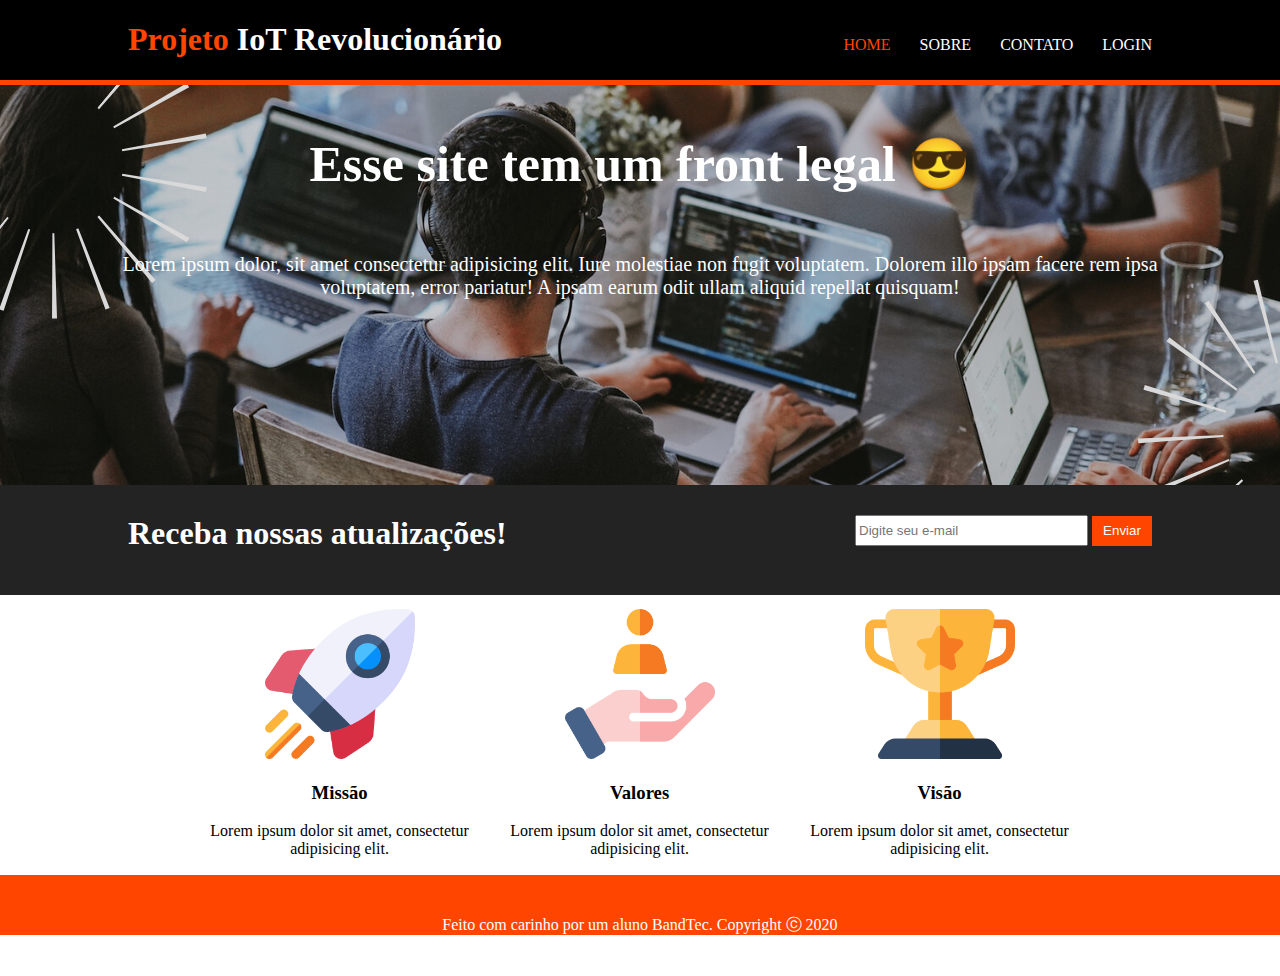
<file: index.html>
<!DOCTYPE html>
<html lang="pt">

<head>
    <meta charset="UTF-8">
    <meta http-equiv="X-UA-Compatible" content="IE=edge">
    <meta name="viewport" content="width=device-width, initial-scale=1.0">
    <link rel="stylesheet" href="css/style.css">

    <title>Inicio</title>
</head>

<body>

    <div class="header">
        <div class="caixa">

            <h1 class="logo"><span class="cor-orange">Projeto</span> IoT Revolucionário</h1>

            <nav>
                <ul>
                    <li class="cor-orange">HOME</li>
                    <li>SOBRE</li>
                    <li>CONTATO</li>
                    <li>LOGIN</li>
                </ul>
            </nav>

        </div>
    </div>

    <div class="apresentacao">
        <div class="caixa">

            <h1 class="aparesentacao_titulo">Esse site tem um front legal 😎</h1>
            <p>Lorem ipsum dolor, sit amet consectetur adipisicing elit. Iure molestiae non fugit voluptatem.
                Dolorem illo ipsam facere rem ipsa voluptatem, error pariatur! A ipsam earum odit ullam aliquid repellat
                quisquam!</p>

        </div>
    </div>

    <div class="cabecalho">
        <div class="caixa">

                <h1>Receba nossas atualizações!</h1>

            <div class="email">
                <input class="inp-simple" type="text" placeholder="Digite seu e-mail">
                <button class="button-orange">Enviar</button>
            </div>
        </div>
    </div>

    <div class="sobre">
        <div class="caixa">

            <div class="box">
                <img src="img/missao.png" alt="">

                <h3>Missão</h3>
                <p>Lorem ipsum dolor sit amet, consectetur adipisicing elit.</p>

            </div>
            <div class="box">
                <img src="img/valores.png" alt="">

                <h3>Valores</h3>
                <p>Lorem ipsum dolor sit amet, consectetur adipisicing elit.</p>

            </div>
            <div class="box">
                <img src="img/visao.png" alt="">

                <h3>Visão</h3>
                <p>Lorem ipsum dolor sit amet, consectetur adipisicing elit.</p>

            </div>

        </div>
    </div>

    <footer class="footer-bar">
        <div class="caixa">
            <p>Feito com carinho por um aluno BandTec. Copyright ⓒ 2020</p>
        </div>

    </footer>

</body>

</html>
</file>
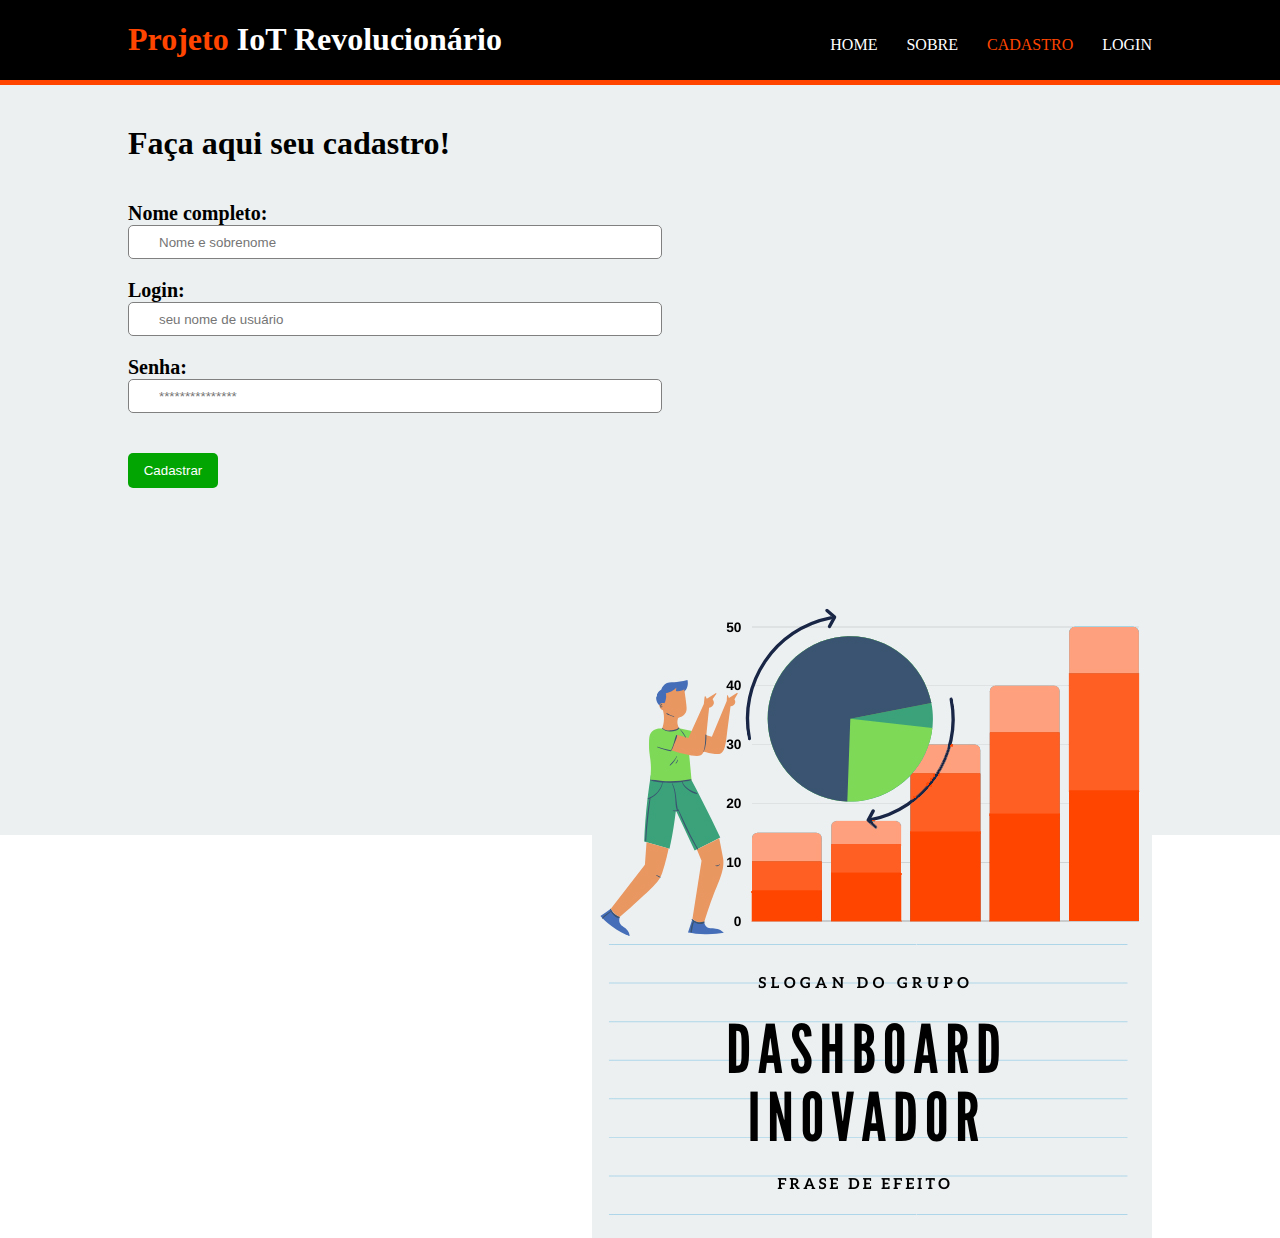
<file: cadastro.html>
<!DOCTYPE html>
<html lang="pt">

<head>
    <meta charset="UTF-8">
    <meta http-equiv="X-UA-Compatible" content="IE=edge">
    <meta name="viewport" content="width=device-width, initial-scale=1.0">
    <title>Document</title>
    <link rel="stylesheet" href="css/style.css">
    <link rel="stylesheet" href="css/cadastro.css">

</head>

<body>

    <div class="header">
        <div class="caixa">

            <h1 class="logo"><span class="cor-orange">Projeto</span> IoT Revolucionário</h1>

            <nav>
                <ul>
                    <li>HOME</li>
                    <li>SOBRE</li>
                    <li class="cor-orange">CADASTRO</li>
                    <li>LOGIN</li>
                </ul>
            </nav>

        </div>
    </div>
    <div class="pag-cadastro">
        <div class="caixa">
            <div class="box-register">
                <h1>Faça aqui seu cadastro!</h1>

                <form action="">
                    <p><b>Nome completo: </b></p>
                    <input type="text" placeholder="Nome e sobrenome" class="input-padrao m-bottom">
                    <br>
                    <p><b>Login: </b></p>
                    <input type="text" placeholder="seu nome de usuário" class="input-padrao m-bottom">
                    <br>
                    <p><b>Senha: </b></p>
                    <input type="password" placeholder="***************" class="input-padrao m-bottom">
                    <br>
                    <button class="btn-green">Cadastrar</button>
                </form>
            </div>

                <img class="image" src="img/side-img-contato_orange.jpg" alt="">

        
        </div>
    </div>


</body>

</html>
</file>
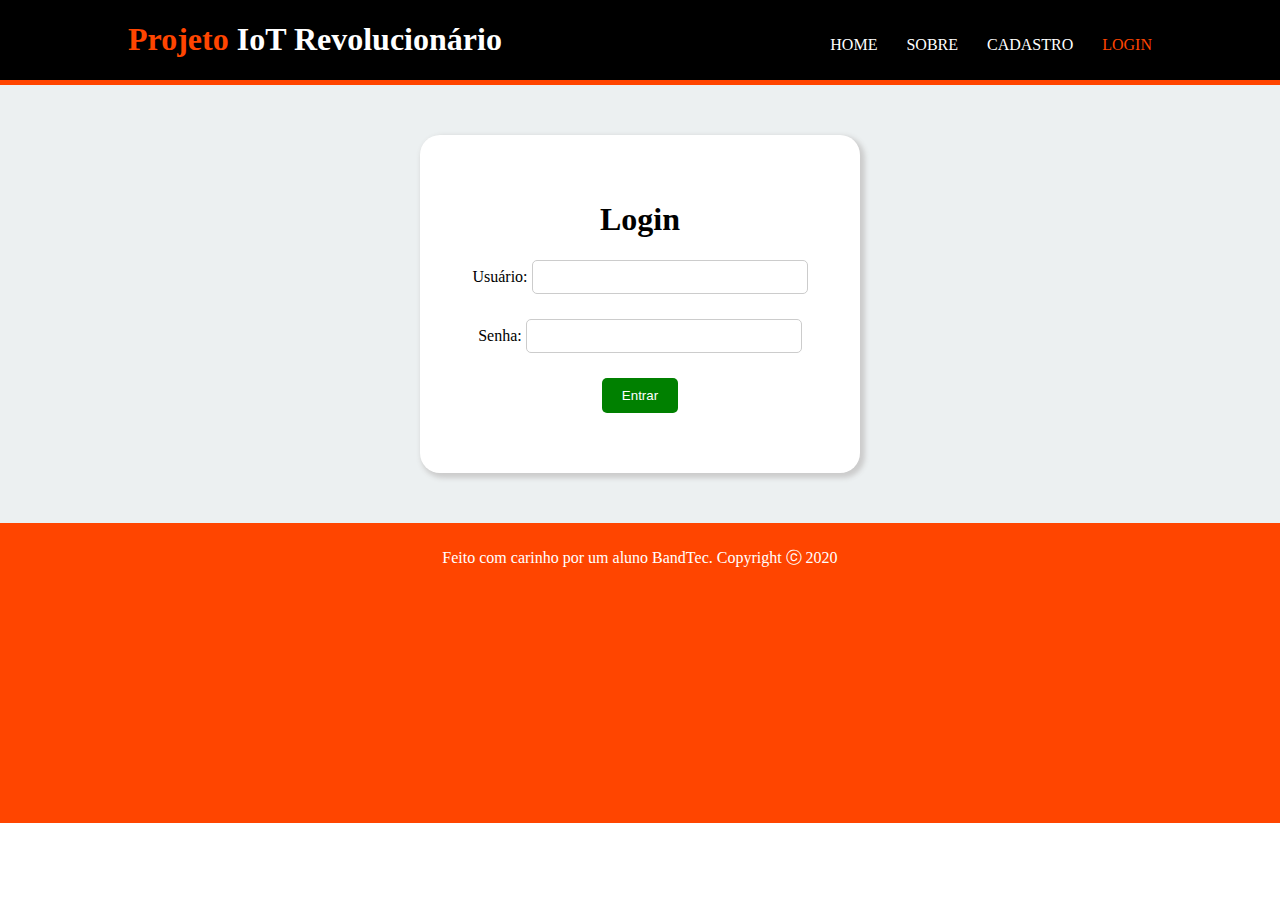
<file: login.html>
<!DOCTYPE html>
<html lang="pt">

<head>
    <meta charset="UTF-8">
    <meta http-equiv="X-UA-Compatible" content="IE=edge">
    <meta name="viewport" content="width=device-width, initial-scale=1.0">
    <title>Tela de Login</title>
    <link rel="stylesheet" href="css/style.css">
    <link rel="stylesheet" href="css/login.css">
</head>

<body>

    <div class="header">
        <div class="caixa">

            <h1 class="logo"><span class="cor-orange">Projeto</span> IoT Revolucionário</h1>

            <nav>
                <ul>
                    <li>HOME</li>
                    <li>SOBRE</li>
                    <li>CADASTRO</li>
                    <li class="cor-orange">LOGIN</li>
                </ul>
            </nav>

        </div>
    </div>

    <div class="pag-login">
        <div class="container">
            <div class="box-login">
                <h1>Login</h1>

                <form action="">
                    Usuário:
                    <input type="text" class="input-padrao m-bottom">
                    <br>
                    Senha:
                    <input type="password" class="input-padrao m-bottom">
                    <br>
                    <button class="btn-green">Entrar</button>
                </form>
            </div>
        </div>
    </div>

    
    <footer>
        <p>Feito com carinho por um aluno BandTec. Copyright ⓒ 2020</p>
    </footer>

</body>

</html>
</file>
<file: css/style.css>
body {
    margin: 0;
    padding: 0;
    border: 0;
}

.header {
    height: 80px;
    background: black;
    border-bottom: 5px solid orangered;
}
.caixa {
    max-width: 80%;
    margin: 0 auto;
    height: 100%;
}


.caixa .logo {
    float: left;
    color: white;
}

.header nav {
    float: right;
    color: white;
    margin-top: 20px;
}

ul {
    list-style: none;
}

ul li {
    color: white;
    display: inline;
    margin-left: 25px;
  }

.apresentacao {
    background-image: url('../img/team.png');
    background-size: cover;
    background-repeat: no-repeat;
    min-height: 400px;
    text-align: center;
    color: white;
}
.apresentacao .caixa {
    max-width: 1080px;
    margin: 0 auto;
}
.apresentacao p {
    padding-top: 40px;
    font-size: 20px;
  }
  
.aparesentacao_titulo {
    padding-top: 50px;
    font-size: 50px;
    margin: 0;
}

.cabecalho {    
    padding-top: 30px;
    padding-right: 0;
    padding-bottom: 0;
    padding-left: 0;
    height: 80px;
    background-color: #232323;
    color: #ffffff;
}
.cabecalho h1 {
    float: left;
    margin: 0;
}
.cabecalho .email {
    float: right;
}

.cor-orange {
    color: orangered;
}
.inp-simple {
    height: 25px;
    width: 225px;
}
.button-orange {
    background-color: orangered;
    color: #ffffff;
    border: none;
    width: 60px;
    height: 30px;
}

.sobre {
    height: 280px;
    margin: 0 auto;
    max-width: 1126px;
}
.sobre .box{
    float: left;
    text-align: center;
    width: 300px;
    margin: 14px auto;
}
.sobre .box img {
    width: 150px;

}

.footer-bar  {
    background-color: orangered;
    height: 60px;
}
.footer-bar p {
    text-align: center;
    margin: 0;
    padding: 40px;
    color: white;
    font-weight: 100;
}
</file>
<file: css/cadastro.css>
.pag-cadastro {
    max-width: 100%;
    margin: 0 auto;
    height: 750px;
    background-color: #ecf0f1;
}
.container {
    max-width: 1300px;
    height: 180px;
    margin: 0 auto;
}
.box-register {
    float: left;
}
.image {
    float: right;
    margin-top: 100px;
}
.box-register h1 {
    margin-top: 40px;
    margin-bottom: 40px;
}
.box-register p {
    margin-bottom: 0; 
    font-size: 20px;
}
.input-padrao {
    width: 500px;
    border-radius: 5px;
    border: 1px grey solid ;
    height: 30px;
    padding-left: 30px;
}
.btn-green {
    color: white;
    background-color: #02a502;
    width: 90px;
    height: 35px;
    border-radius: 5px;
    border: none;
    margin-top: 40px;
}
</file>
<file: css/login.css>
.pag-login {
    background-color: #ecf0f1;
    text-align: center;
    padding: 50px 0;
}

.box-login {
    display: inline-block;
    background-color: white;
    box-shadow: 3px 3px 5px 2px #ccc;
    padding: 45px 20px 0px 20px;
    border-radius: 20px;
    width: 400px;
}

form {
    margin-bottom: 60px;
}

.input-padrao {
    display: inline-block;
    width: 270px;
    height: 30px;
    border: 1px solid #ccc;
    border-radius: 5px;
}

.btn-green {
    color: white;
    background-color: green;
    margin-bottom: 50px;
    border: 0px;
    padding: 10px 20px;

    border-radius: 5px;

    cursor: pointer;

    display: block;
    margin: 0 auto;
}

.m-bottom {
    margin-bottom: 25px;
}

footer {
    background-color: orangered;
    height: 300px;
}
footer p {
    padding-top: 25px;
    color: white;
    text-align: center;
    margin: 0;
    height: 270px;
}
</file>
